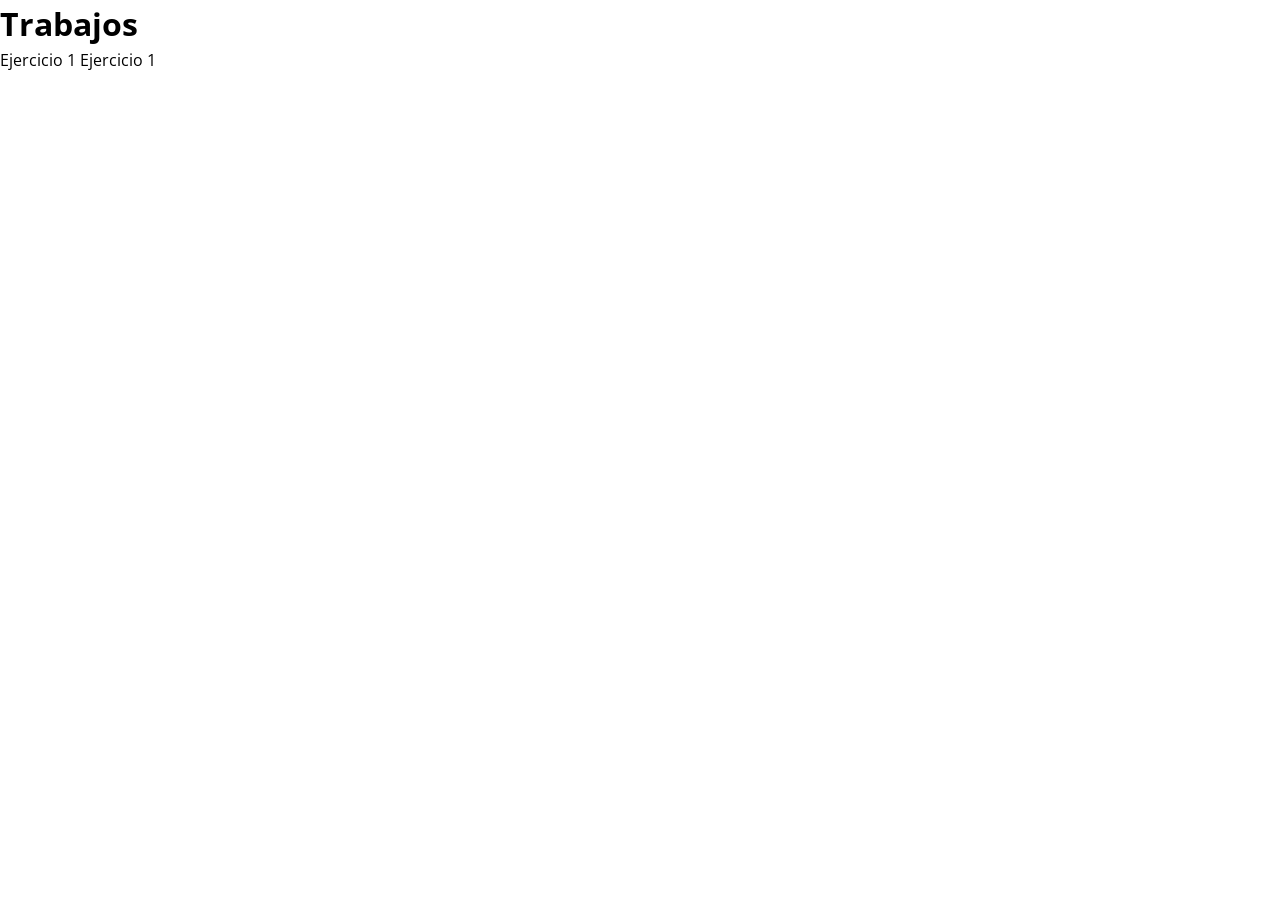
<file: index.html>
<!doctype html>
<html lang="es">
  <head>
    <meta charset="UTF-8" />
    <meta name="viewport" content="width=device-width, initial-scale=1.0" />
    <link rel="stylesheet" href="style.css" />
    <title>Trabajos de Tipografía Avanzada</title>
  </head>
  <body>
    <h1>Trabajos</h1>
    <a href="ejercicio1.html">Ejercicio 1</a>
    <a href="ejercicio5.html">Ejercicio 1</a>
  </body>
</html>
</file>
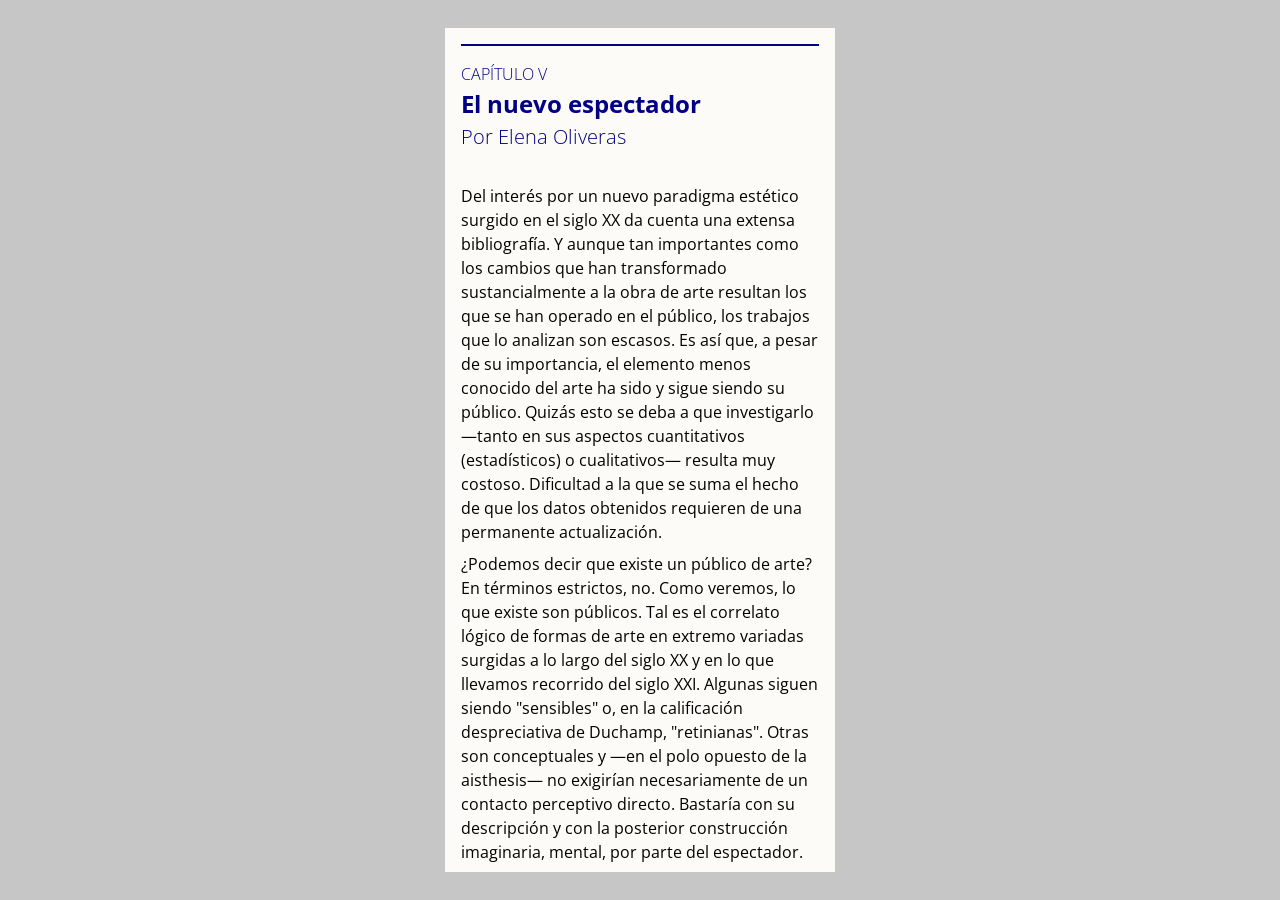
<file: ejercicio1.html>
<!doctype html>
<html lang="es">
  <head>
    <meta charset="UTF-8" />
    <meta name="viewport" content="width=device-width, initial-scale=1.0" />
    <link rel="stylesheet" href="style.css" />
    <title>Trabajos de Tipografía Avanzada</title>
  </head>
  <body class="ejercicio-1">
    <div class="phone-screen">
      <div class="title">
        <h4>Capítulo V</h4>
        <h1>El nuevo espectador</h1>
        <h2>Por Elena Oliveras</h2>
      </div>
      <p>
        Del interés por un nuevo paradigma estético surgido en el siglo XX da
        cuenta una extensa bibliografía. Y aunque tan importantes como los
        cambios que han transformado sustancialmente a la obra de arte resultan
        los que se han operado en el público, los trabajos que lo analizan son
        escasos. Es así que, a pesar de su importancia, el elemento menos
        conocido del arte ha sido y sigue siendo su público. Quizás esto se deba
        a que investigarlo —tanto en sus aspectos cuantitativos (estadísticos) o
        cualitativos— resulta muy costoso. Dificultad a la que se suma el hecho
        de que los datos obtenidos requieren de una permanente actualización.
      </p>
      <p>
        ¿Podemos decir que existe un público de arte? En términos estrictos, no.
        Como veremos, lo que existe son públicos. Tal es el correlato lógico de
        formas de arte en extremo variadas surgidas a lo largo del siglo XX y en
        lo que llevamos recorrido del siglo XXI. Algunas siguen siendo
        "sensibles" o, en la calificación despreciativa de Duchamp,
        "retinianas". Otras son conceptuales y —en el polo opuesto de la
        aisthesis— no exigirían necesariamente de un contacto perceptivo
        directo. Bastaría con su descripción y con la posterior construcción
        imaginaria, mental, por parte del espectador.
      </p>
      <p>
        La diversidad de receptores depende asimismo del ámbito dentro del cual
        se encuentran las obras: algunas circulan dentro del recinto tradicional
        del museo o de la galería, mientras que otras lo hacen fuera de él, en
        la extensión urbana, principalmente en el espacio abierto de calles y de
        plazas.
      </p>
      <p>
        Por otra parte, en las últimas décadas, una forma de arte electrónico —
        el net art— se expande en el espacio virtual de Internet. Con un mínimo
        esfuerzo físico, las obras son bajadas por usuarios "en pantuflas" que
        interactúan con ellas en la intimidad del hogar, acentuando lo que
        Virilio definió como "sedentarismo definitivo",<sup
          ><a href="#nota-1" id="llamada-1">1</a></sup
        >
        característico de nuestro tiempo. Sorprende que ochenta años atrás, en
        sus Pieces sur l'art (1928), Valéry se haya anticipado a la actual
        situación de delivery cultural al destacar que así como el agua, el gas
        o la corriente eléctrica vienen de lejos a nuestras casas, igualmente
        nos llegarán sonidos e imágenes visuales a través de máquinas que
        "hablan" y muestran formas en movimiento.
      </p>
      <p class="quote">
        Las obras adquirirán una especie de ubicuidad. Su presencia inmediata o
        su restitución en cualquier momento obedecerán a una llamada nuestra. Ya
        no estarán sólo en sí mismas, sino todas en donde haya alguien y un
        aparato. Ya no serán sino diversos tipos de fuente u origen, y se
        encontrarán o reencontrarán íntegros sus beneficios en donde se desee.
        Tal como el agua, el gas o la corriente eléctrica vienen de lejos a
        nuestras casas para atender nuestras necesidades con un esfuerzo casi
        nulo, así nos alimentaremos de imágenes visuales o auditivas que nazcan
        y se desvanezcan al menor gesto, casi un signo.<sup
          ><a href="#nota-2" id="llamada-2">2</a></sup
        >
      </p>
      <p>
        Agrega Valéry que seguramente ningún filósofo soñó con una sociedad como
        la nuestra donde se distribuye la "Realidad Sensible a domicilio".
      </p>
      <h5>Público de arte, mirones, paseantes</h5>
      <p>
        Diferente de los "mirones" y de los "paseantes" que circulan por los
        espacios de exhibición, el "público de arte" es un tipo de público
        especializado que debe cumplir al menos con un requisito elemental: la
        conciencia de que eso que se le enfrenta es, efectivamente, una obra de
        arte. Luego, el segundo aspecto esperable, que nos acerca al "lector
        modelo" (Eco), será la capacidad de ahondar en los significados de la
        obra, de interpretarla penetrando en su corriente subterránea de
        sentido. Afirma George Dickie:
      </p>
      <p class="quote">
        El rol de un miembro del público tiene dos aspectos centrales. Primero,
        está el aspecto general que es característico de todos los miembros de
        los públicos de arte, a saber, la conciencia de que lo que se les
        presenta es arte. El segundo aspecto del rol de un miembro del público
        es la amplia variedad de capacidades y sensibilidades que permiten a uno
        percibir y comprender el tipo particular de arte que se les
        presenta.<sup><a href="#nota-3" id="llamada-3">3</a></sup>
      </p>
      <p>
        El hermetismo y la complejidad del arte contemporáneo hace que no sean
        pocos los que, enfrentados a la obra, quedan fuera del fenómeno del
        arte. Podemos encontrar una puesta en escena metafórica de la división
        del público en la instalación de Dan Graham, Espacio público/Dos
        audiencias. Presentada en la Bienal de Venecia de 1976, la obra dio
        título, en 2006, a una muestra del Museo de Arte Contemporáneo de
        Barcelona. En ella se escenifican problemas del lenguaje y del público,
        quien es invitado a ingresar en los planos espejados y
        multidireccionales de la instalación. Mientras que algunos no aceptaban
        el desafío (quedaban afuera), otros se detenían e ingresaban en la obra
        observándola desde distintos ángulos, intentando averiguar qué era lo
        que, en realidad, se les ofrecía. Como La Pileta de Leandro Erlich, que
        describiremos más abajo, la citada obra de Graham nos lleva a decidir de
        qué lado nos ubicamos y a tomar conciencia del límite (a veces leve)
        entre dentro /fuera. La operación de decisión y la puesta a prueba de
        una disposición particular que nos permita participar de la obra no
        resulta requisito del arte más tradicional cuando éste se presenta
        "reposante como un buen sillón", en el decir de Henri Matisse.
      </p>
      <p>
        Para cierto tipo de audiencia (la que queda fuera de la obra), lo que el
        museo abierto a un nuevo paradigma ofrece como arte no es más que un
        juego ingenioso, una broma o un fait de scandal pensado para fama del
        artista, con positivos efectos en el mercado. Para otro tipo de
        audiencia, las obras preguntan; se presentan, por lo tanto, como
        "problema" a resolver. Problema que será fuente - de un nuevo placer
        —teorético— que vendrá a sumarse al (tradicional) placer estético.
      </p>
      <p>
        Como observara Dickie, al requisito básico de reconocimiento del
        estatuto artístico —esto es una obra de arte— el público de arte agrega
        competencias individuales, formación e información teórica e histórica
        para llegar a captar los sentidos de la obra, entrando en sintonía con
        sus intenciones no explícitas. De este modo, ella se enriquece
        completándose, transitoriamente, con cada nueva lectura del espectador.
      </p>
      <p>
        Y esto no sólo es válido para el arte contemporáneo sino para todo tipo
        de arte. La Virgen de las Rocas (hacia 1483) de Leonardo —que muestra un
        acontecimiento de la infancia de Jesús en el que interviene el arcángel
        Uriel— también tiene sus claves, al igual queda Alegoría de la Primavera
        (hacia 1478) de Botticelli. Se hace necesario, en este caso, relacionar
        lo representado con los poemas de Angelo Poliziano, con ideas de la
        filosofía neoplatónica y con los proyectos propagandísticos de Lorenzo
        de Médicis.<sup><a href="#nota-4" id="llamada-4">4</a></sup>
      </p>
      <p>
        Debemos agregar que, no obstante la importancia del receptor, el
        estatuto ontológico de la obra de arte no es fruto de una apreciación
        individual. Una obra que me gusta no es necesariamente una "obra de
        arte". Para que lo sea hace falta una apreciación / decisión de la
        institución arte. De acuerdo con la teoría no inmanentista de Dickie
        (véase el capítulo I), para. que algo sea —socialmente— reconocido como
        arte, es preciso que ingrese en el "mundo del arte", integrado por
        artistas, teóricos e historiadores del arte, curadores, críticos,
        coleccionistas, directores de museo, galeristas y también el público de
        arte.
      </p>
      <p>
        El principal problema para el reconocimiento de algunos objetos como
        "obras de arte" es la propia naturaleza —informal— de la "institución
        arte". No existe, como en el caso de la declaración de marido y mujer
        hecha por un juez, un trasfondo de leyes y de reglas que legitimen de
        modo formal la declaración "esto es una obra de arte".
      </p>
      <p>
        Burger explica que el concepto de "institución arte" refiere tanto al
        aparato de producción y distribución del arte como a las ideas que sobre
        el arte dominan en una época dada y que determinan esencialmente la
        recepción de obras.<sup><a href="#nota-5" id="llamada-5">5</a></sup> No
        limitadas a legalidades coercitivas, esas ideas no sólo son cambiantes;
        también pueden ser antagónicas, lo que resalta de modo drástico con la
        inclusión del ready-made, del objeto extraartístico ya hecho, como obra
        de arte (véase el capítulo III).
      </p>
      <h5>¿El arte es para todos?</h5>
      <p>
        Antes de la aparición del nuevo paradigma estético que inaugura el siglo
        XX, el arte ostentaba claramente la notación "arte"; la escultura
        descansaba, entronizada, sobre un pedestal, mientras que el marco
        servía, en la pintura, de separación entre lo artístico y lo no
        artístico.
      </p>
      <p>
        Diferente de un arte definido, el de hoy pasa a ser un campo abierto a
        una reorganización continua. Piedras o trozos de maderas que se acumulan
        en el suelo, objetos industriales de uso cotidiano o actos cotidianos,
        como el de vestirse o comer, pasan a ser insólitos —y hasta irritantes—
        casos de obras de arte. Nada facilita el contacto del espectador con la
        obra, por lo que se mantiene en plena vigencia lo apuntado por Adorno
        hace más de treinta años:
      </p>
      <p class="quote">
        Ha llegado a ser evidente que nada referente al arte es evidente: ni en
        él mismo, ni en su relación con la totalidad, ni siquiera en su derecho
        a la existencia. En arte todo se ha hecho posible, se ha franqueado la
        puerta a la infinitud y la reflexión tiene que enfrentarse con ello?<sup
          ><a href="#nota-6" id="llamada-6">6</a></sup
        >
      </p>
      <p>
        Siguiendo a Adorno, diremos —aunque mucho nos pese— que el arte no es
        comunicación, que la función del "arte autónomo" (véase el capítulo IV)
        es registrar el presente, ser síntoma del espíritu del tiempo, y esto no
        siempre puede ni debe ser dicho en términos evidentes, explícitos o
        comprensibles para todos. Una excesiva claridad (el didactismo)
        desnaturalizaría el mensaje de la obra, anularía lo que le es esencial:
        su complejidad semántica.
      </p>
      <p>
        Además, siendo el arte síntoma del tiempo, y si el nuestro es el de la
        contradicción —a mayor enriquecimiento tecnológico, mayor pobreza o
        marginalidad— y el de la especialización que cada vez más dividen a las
        comunidades de pensadores y científicos ¿cómo pretender que el arte sea
        para todos?
      </p>
      <p>
        Precisamente, la mayor dificultad a la que deben enfrentarse hoy las
        instituciones culturales es, por un lado, comunicar —con la idea de que
        el arte es para todos— y, por otro, problematizar. En el primer caso se
        integra, se reconocen las capacidades de unos y de otros; en el segundo,
        se dificulta el contacto, se sorprende y se desconcierta al espectador
        invitándoselo a ver y a construir un sensorium diferente. Dice Jacques
        Ranciére:
      </p>
      <p class="quote">
        Las discusiones entabladas sobre el concepto del nuevo MOMA indicaban la
        necesidad y la dificultad de conjugar dos funciones museísticas. El
        museo del futuro debe responder a imperativos de integración, de
        reconocimiento de las capacidades de todos. Y debe al mismo tiempo
        sorprender las expectativas de quienes lo visitan y contribuir con el
        choque de la experiencia a formar un sensorium diferente.<sup
          ><a href="#nota-7" id="llamada-7">7</a></sup
        >
      </p>
      <p>
        El problema reside en haberse adoptado un tipo de relación, surgida en
        un momento de la historia, como situación generalizada ideal. En la
        Grecia clásica el arte era para todos. También en el Medioevo, cuando
        los retablos, pinturas murales o vitrales de las iglesias pasaron a ser
        la biblia pauperum, la Biblia de los pobres que no sabían latín. Así,
        para acercar a los fieles, la Iglesia le dio un nuevo sentido al
        lenguaje de los artistas plásticos y a las formas discursivas de la
        poesía y de la narrativa: enseñar el mensaje cristiano. Destaca Gadamer
        que nuestra conciencia cultural "vive ahora, en gran parte, de los
        frutos de esa decisión",<sup
          ><a href="#nota-8" id="llamada-8">8</a></sup
        >
        en tanto se desprende que el arte debe ser para todos, un lenguaje de
        formas comunes y contenidos comunes.
      </p>
      <p>
        A diferencia de determinados momentos del pasado —en los que el arte se
        insertaba en una perspectiva utópica, o mejor, eutópica<sup
          ><a href="#nota-9" id="llamada-9">9</a></sup
        >
        de integración— el arte de hoy busca lo disonante, lo desagradable
        cuando no lo tenebroso o lo abyecto. La fealdad se impone a la belleza
        (véanse los capítulos VII y IX). Y así el arte se convierte en algo con
        lo cual es muy difícil convivir. No decimos nada nuevo cuando afirmamos
        que no podríamos llevar a nuestras casas muchas de las obras del siglo
        XX, deshumanizadas según Ortega y Gasset:
      </p>
      <p class="quote">
        Con las cosas representadas en el cuadro tradicional podríamos
        ilusoriamente convivir. De la Gioconda se han enamorado muchos ingleses.
        Con las cosas representadas en el cuadro nuevo es imposible la
        convivencia... [el artista] nos deja encerrados en un universo abstruso,
        nos fuerza a tratar con objetos con los que no cabe tratar
        humanamente.<sup><a href="#nota-10" id="llamada-10">10</a></sup>
      </p>
      <p>
        El artista muchas veces paga con la marginación el ser un artista "sólo
        para el arte", autor de obras sólo para el museo (véase el capítulo II).
        Alejados del destino social del arte de la Grecia clásica o del
        Medioevo, ellos no se sienten hoy en comunidad sino que buscan su
        comunidad en el marco de un pluralismo amplio y progresivo. Aclara
        Gadamer:
      </p>
      <p>
        Pero nuestro problema es precisamente que esa integración [la del
        artista con la Iglesia o con la sociedad] ha dejado de ser evidente y,
        con ello, la autocomprensión colectiva del artista ya no existe (y no
        existe ya en el siglo - XIX). Esto es lo que se expresa en la tesis de
        Hegel [la muerte del arte].
      </p>

      <section class="footnotes">
        <ol>
          <li id="nota-1">
            <p>
              Paul Virilio. (1989), "El último vehículo", en AA.VV.,
              Videoculturas de fin de siglo, Madrid. Cátedra, p. 39
            </p>
            <a href="#llamada-1">↩</a>
          </li>
          <li id="nota-2">
            <p>
              Paul Valéry. "La conquista de la ubicuidad", en Piezas sobre el
              arte, Madrid, Visor,1999, pp. 131-13z. El citado texto de Valéry
              apareció por primera vez en De la musique avant tout chose (París,
              éditions du Tambourinaire).
            </p>
            <a href="#llamada-2">↩</a>
          </li>
          <li id="nota-3">
            <p>
              George Dickie. El círculo del arte, Buenos Aires, Paidós, zoos,
              p.103.
            </p>
            <a href="#llamada-3">↩</a>
          </li>
          <li id="nota-4">
            <p>
              Cf. Jorge López Anaya. "Los límites de lo nuevo", en revista ADN
              cultura, diario La Nación, 11/08/2007, p. 46.
            </p>
            <a href="#llamada-4">↩</a>
          </li>
          <li id="nota-5">
            <p>
              Peter Burger. Teoría de la vanguardia, Barcelona, Península, 1974,
              p. 62.
            </p>
            <a href="#llamada-5">↩</a>
          </li>
          <li id="nota-6">
            <p>
              Theodor W. Adorno. Teoría estética, Madrid, Taurus,1980, p. 9.
            </p>
            <a href="#llamada-6">↩</a>
          </li>
          <li id="nota-7">
            <p>
              Jacques Ranciére. Sobre políticas estéticas, Barcelona, Museo de
              arte contemporáneo de Barcelona (MACBA), zoos, p. 78.
            </p>
            <a href="#llamada-7">↩</a>
          </li>
          <li id="nota-8">
            <p>
              Hans G. Gadamer. La actualidad de lo bello, Barcelona,
              Paidós,1991, p. 31.
            </p>
            <a href="#llamada-8">↩</a>
          </li>
          <li id="nota-9">
            <p>
              Utopía (del griego ou = no y topos = lugar) refiere a un lugar
              imaginario más feliz que aun no se ha concretado o cuya concreción
              resulta en extremo difícil. Se la interpreta como sinónimo de
              eutopía (del griego eu = bueno, feliz). Es un lugar, mundo o país
              ideal donde dominan la fraternidad, el progreso pacífico, los
              derechos humanos; todo lo cual facilita una vida plena y dichosa.
              Fue Tomás Moro (1478-1535) quien acuñó el término. Su Utopía se
              inserta en una larga tradición, que cuenta con antecedentes en
              Platón y San Agustín.
            </p>
            <a href="#llamada-9">↩</a>
          </li>
        </ol>
      </section>
    </div>
  </body>
</html>
</file>
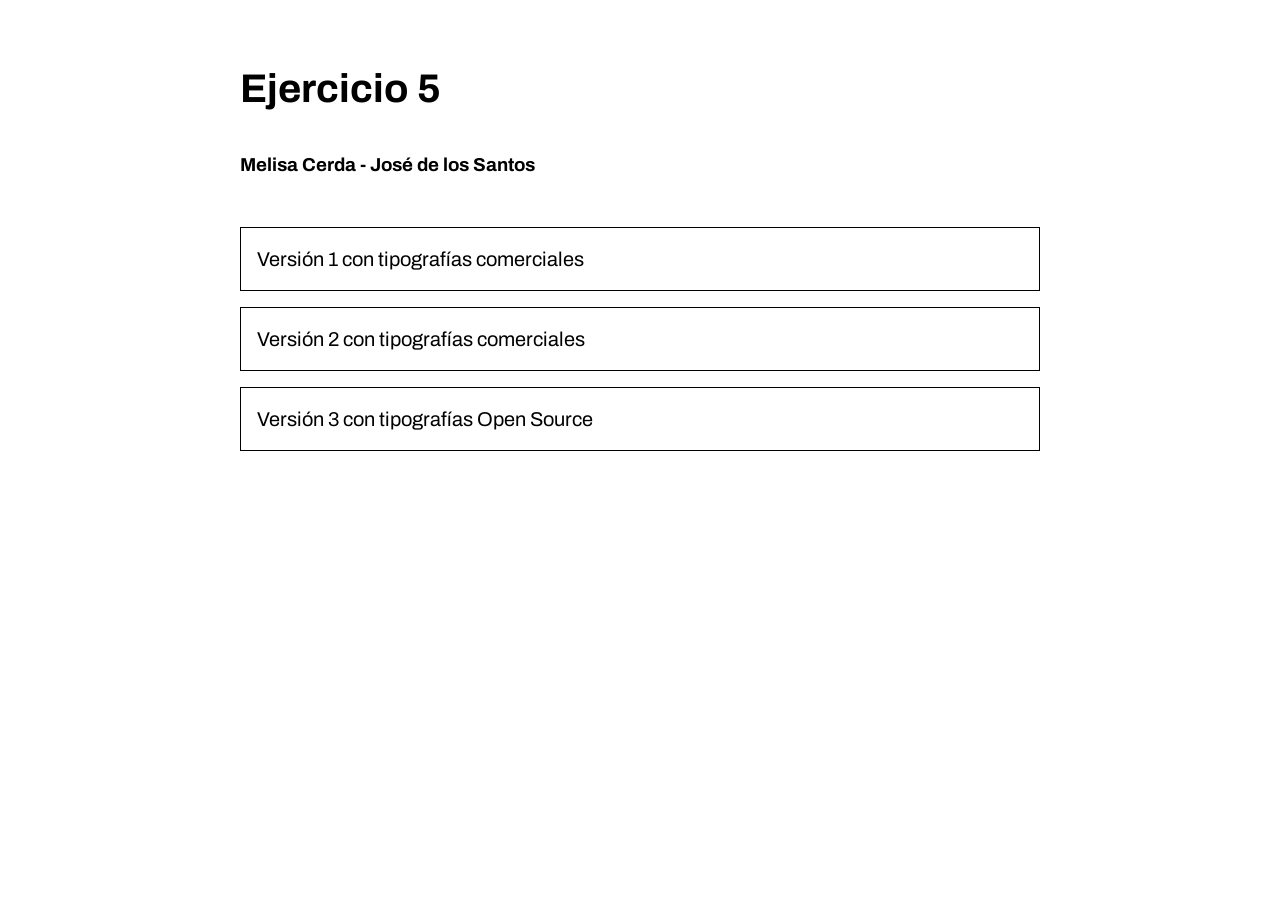
<file: ejercicio5-amplify.html>
<!doctype html>
<html lang="es">
  <head>
    <meta charset="UTF-8" />
    <meta name="viewport" content="width=device-width, initial-scale=1.0" />
    <title>Ejercicio 5 - Cerda / de los Santos</title>
    <link rel="preconnect" href="https://fonts.googleapis.com" />
    <link rel="preconnect" href="https://fonts.gstatic.com" crossorigin />
    <link
      href="https://fonts.googleapis.com/css2?family=Archivo:ital,wght@0,100..900;1,100..900&display=swap"
      rel="stylesheet"
    />

    <style>
      body {
        font-family: "Archivo", sans-serif;
        margin: 0;
        padding: 2rem;
        line-height: 1.5;
      }

      main {
        max-width: 50rem;
        margin: 0 auto;
      }

      h1 {
        font-size: 2.5rem;
        margin-bottom: 2rem;
      }

      nav {
        display: flex;
        flex-direction: column;
        gap: 1rem;
        margin-top: 3rem;
      }

      nav a {
        display: block;
        padding: 1rem;
        border: 1px solid currentColor;
        color: inherit;
        text-decoration: none;
        font-size: 1.25rem;
      }

      nav a:hover {
        background: black;
        color: white;
      }
    </style>
  </head>

  <body>
    <main>
      <h1>Ejercicio 5</h1>
      <h3>Melisa Cerda - José de los Santos</h3>

      <nav aria-label="Navegación principal">
        <a href="versiones/comercial-v1.html"
          >Versión 1 con tipografías comerciales</a
        >
        <a href="versiones/comercial-v2.html"
          >Versión 2 con tipografías comerciales</a
        >
        <a href="versiones/open.html">Versión 3 con tipografías Open Source</a>
      </nav>
    </main>
  </body>
</html>
</file>
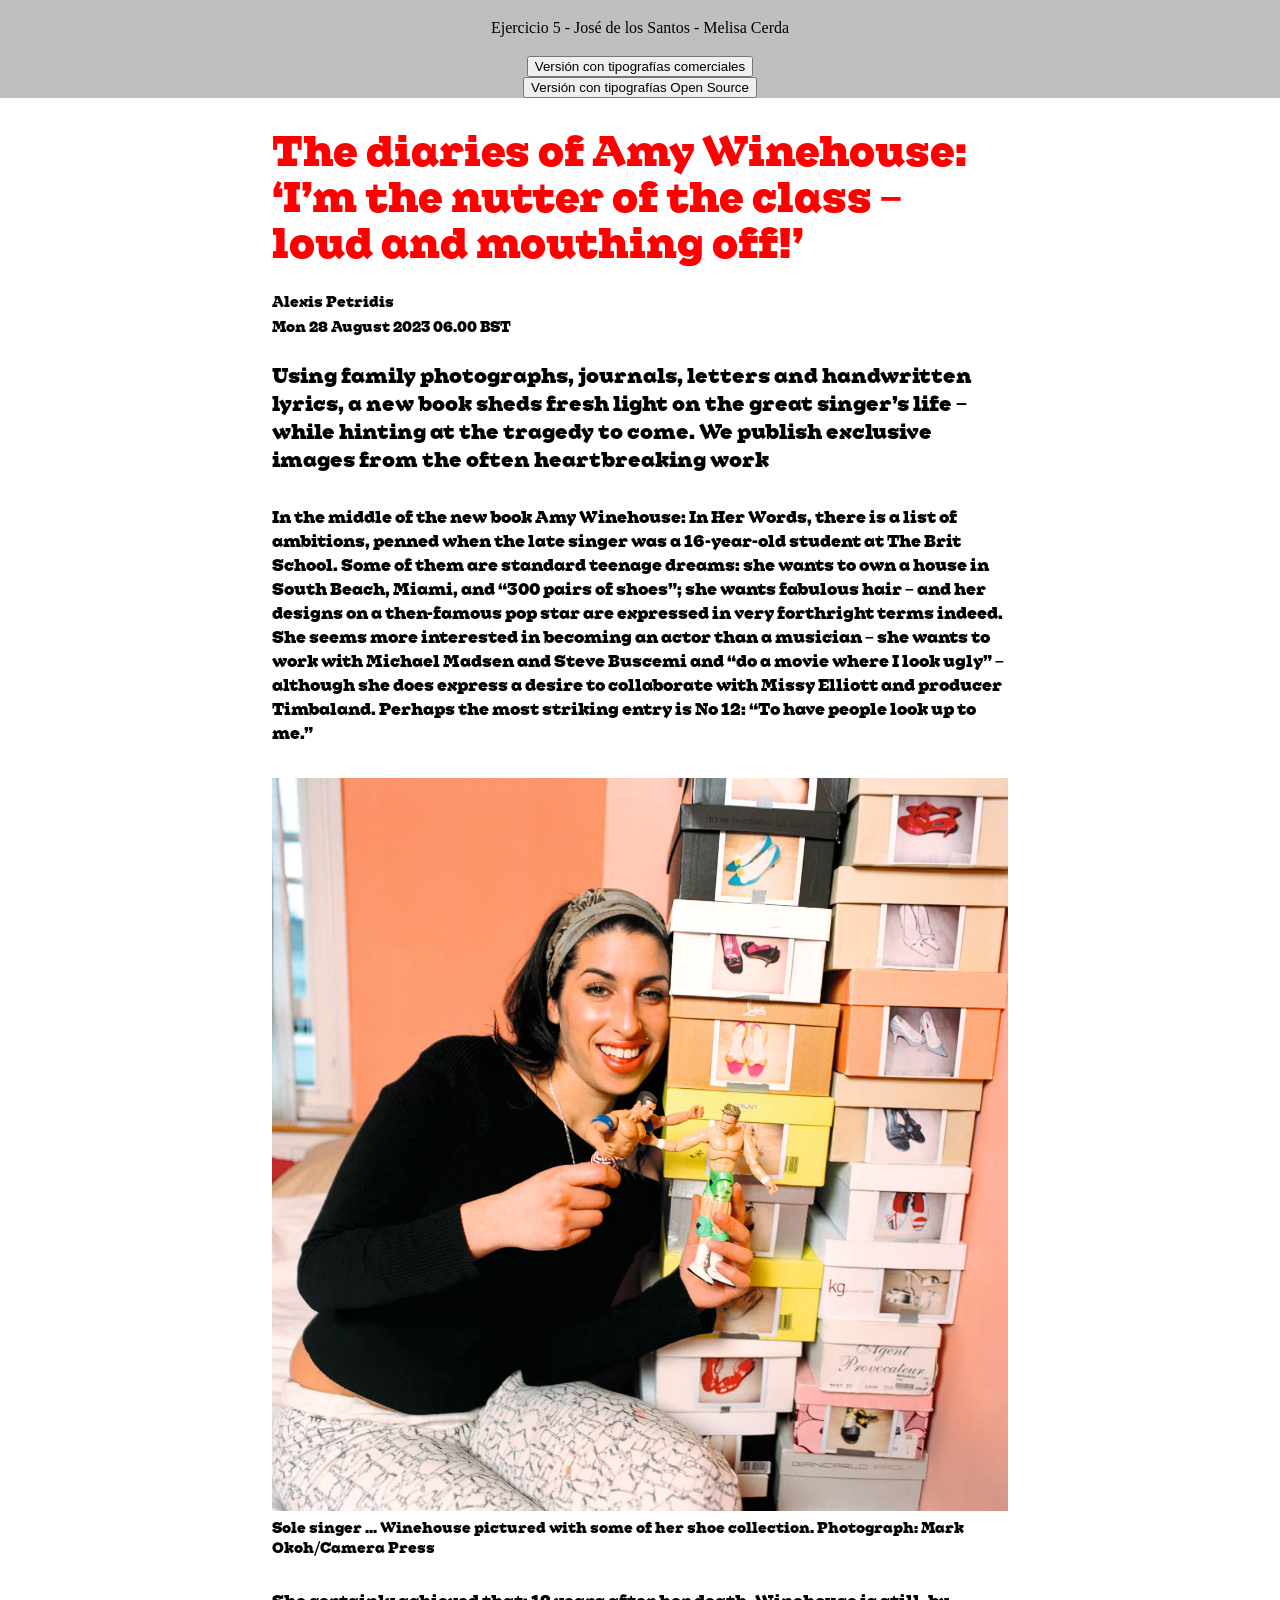
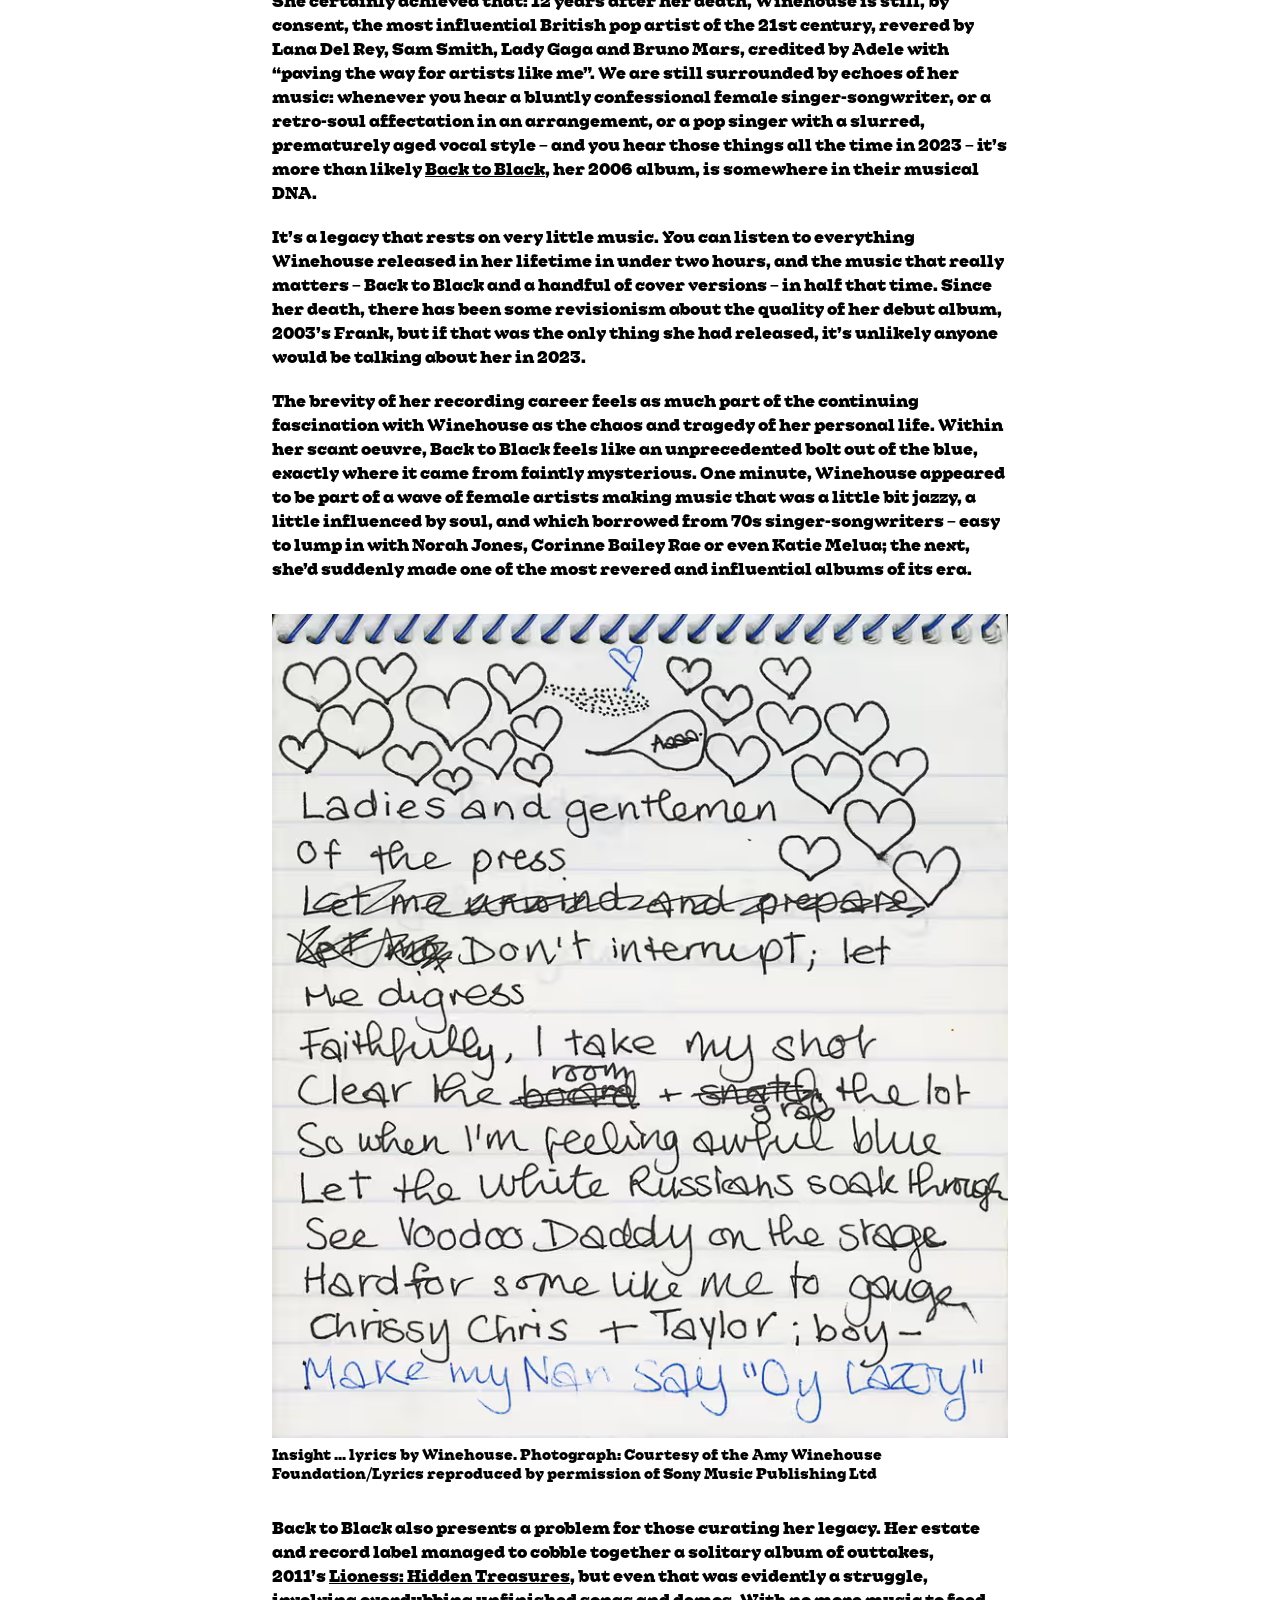
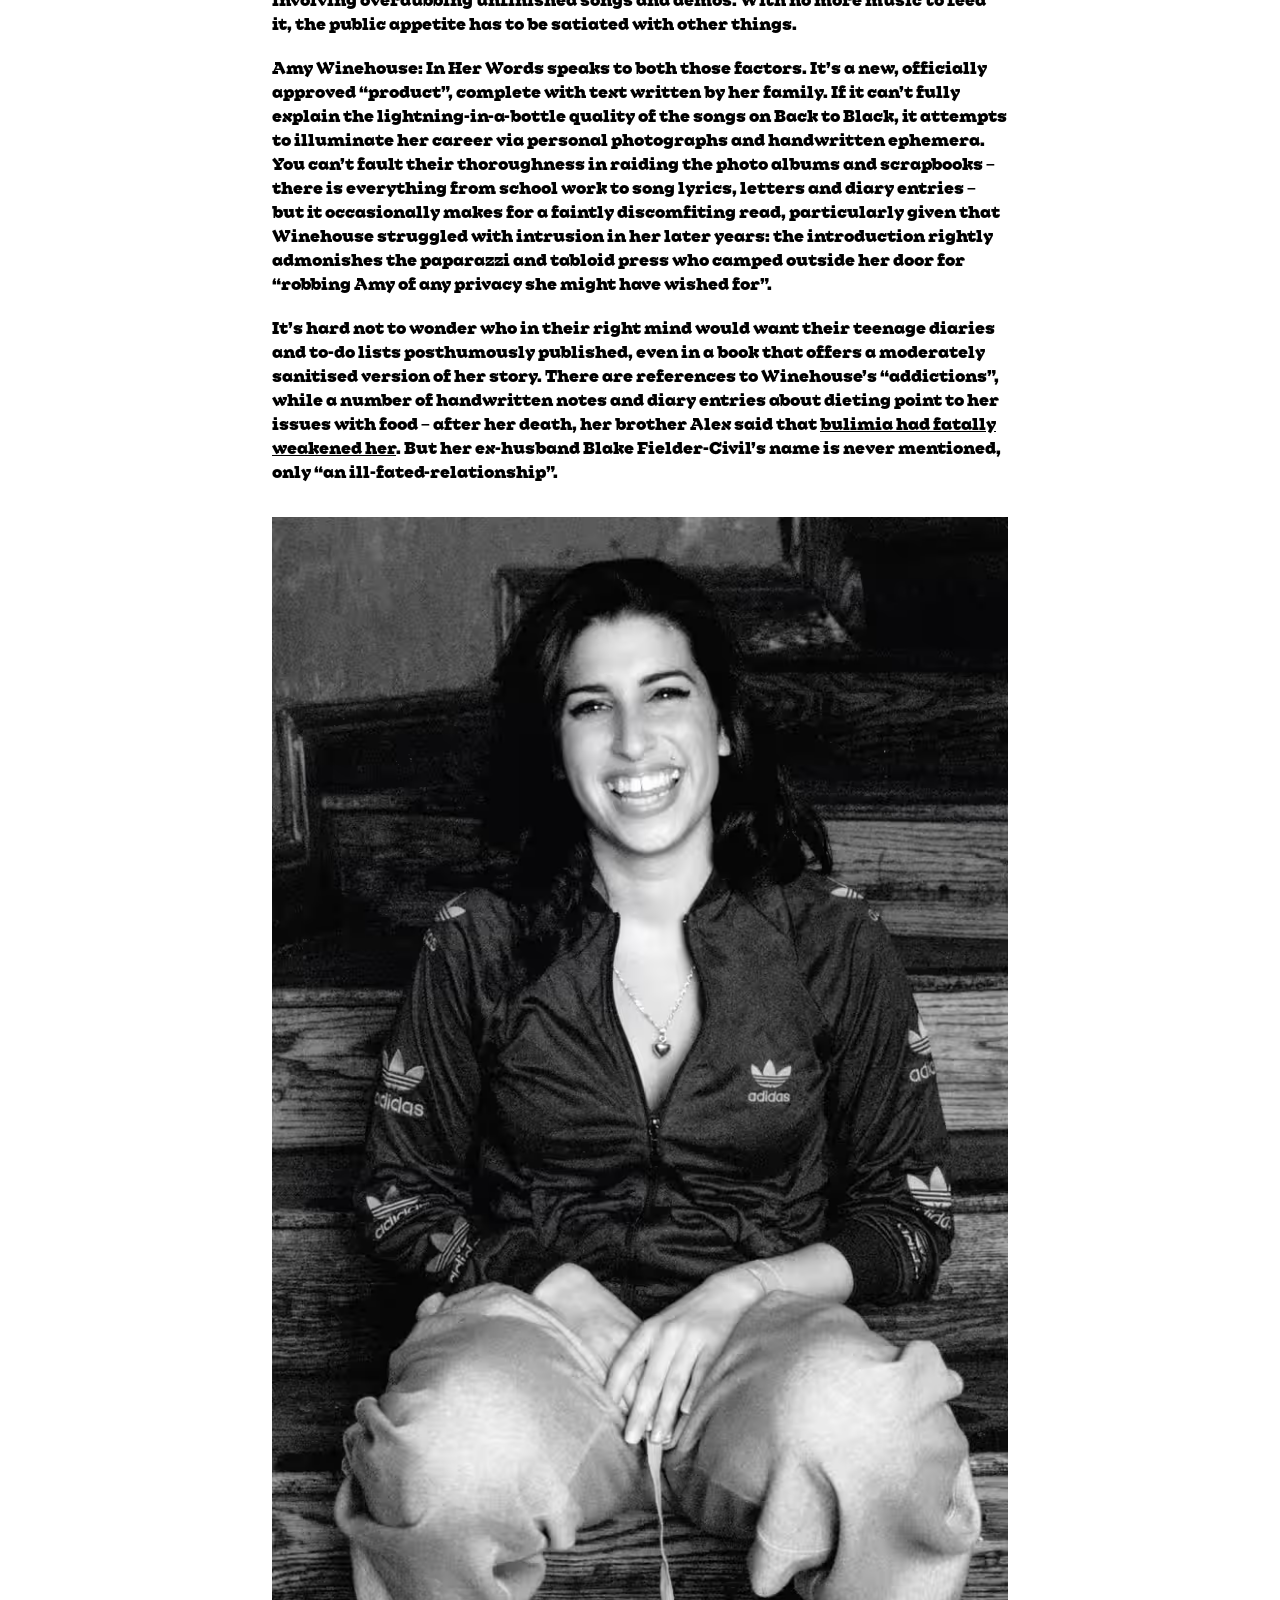
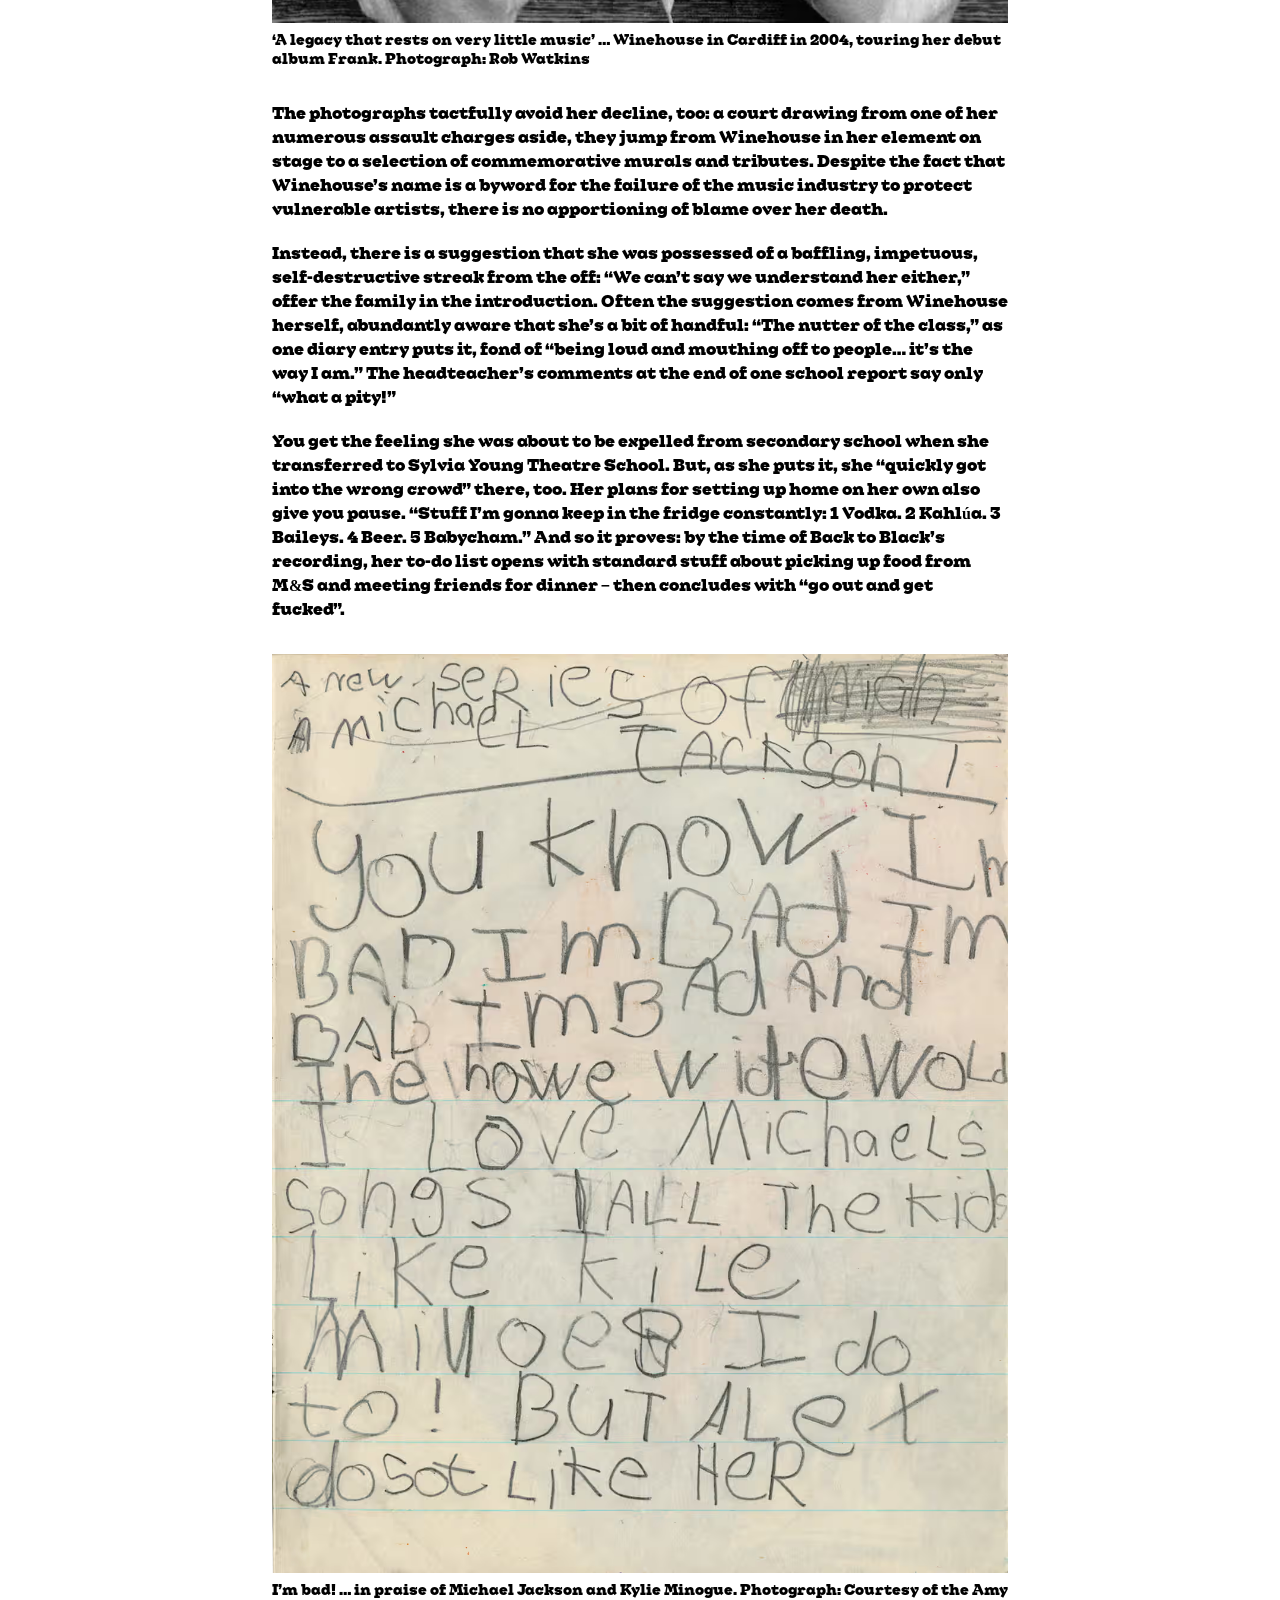
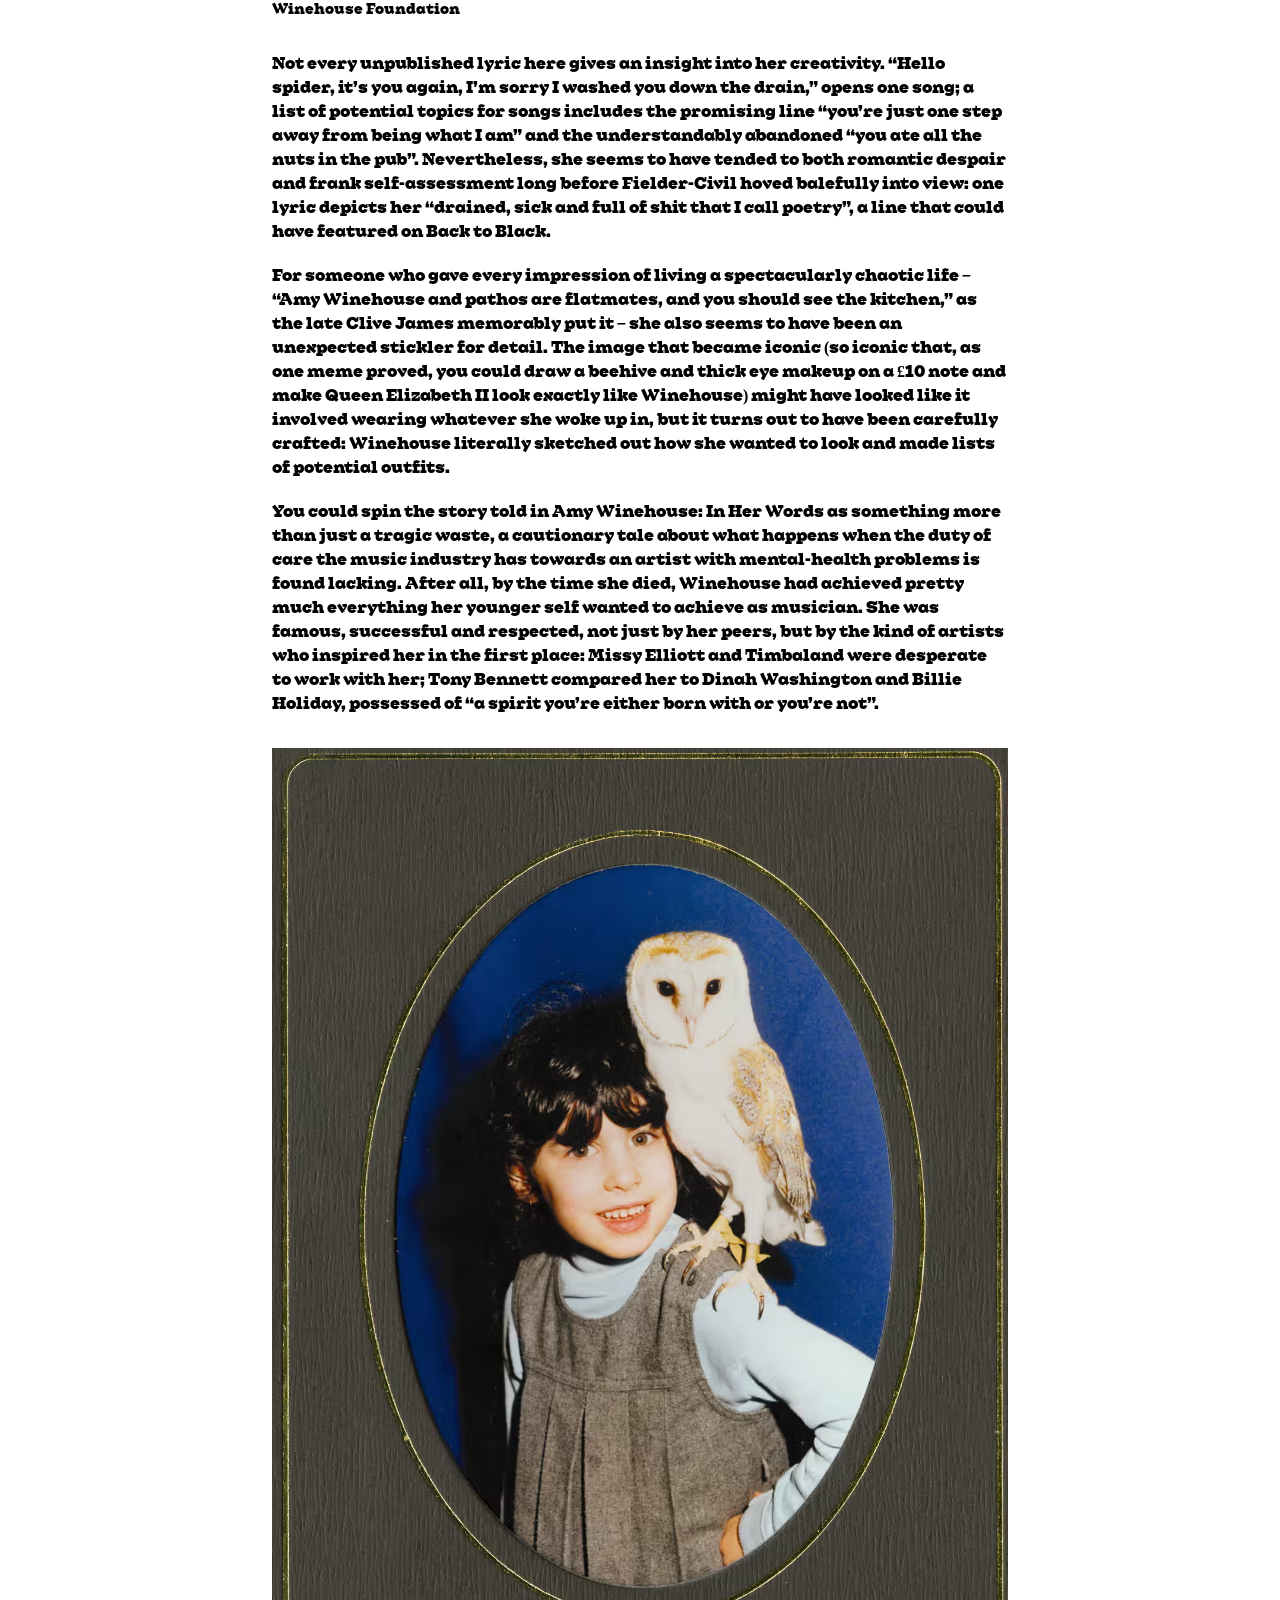
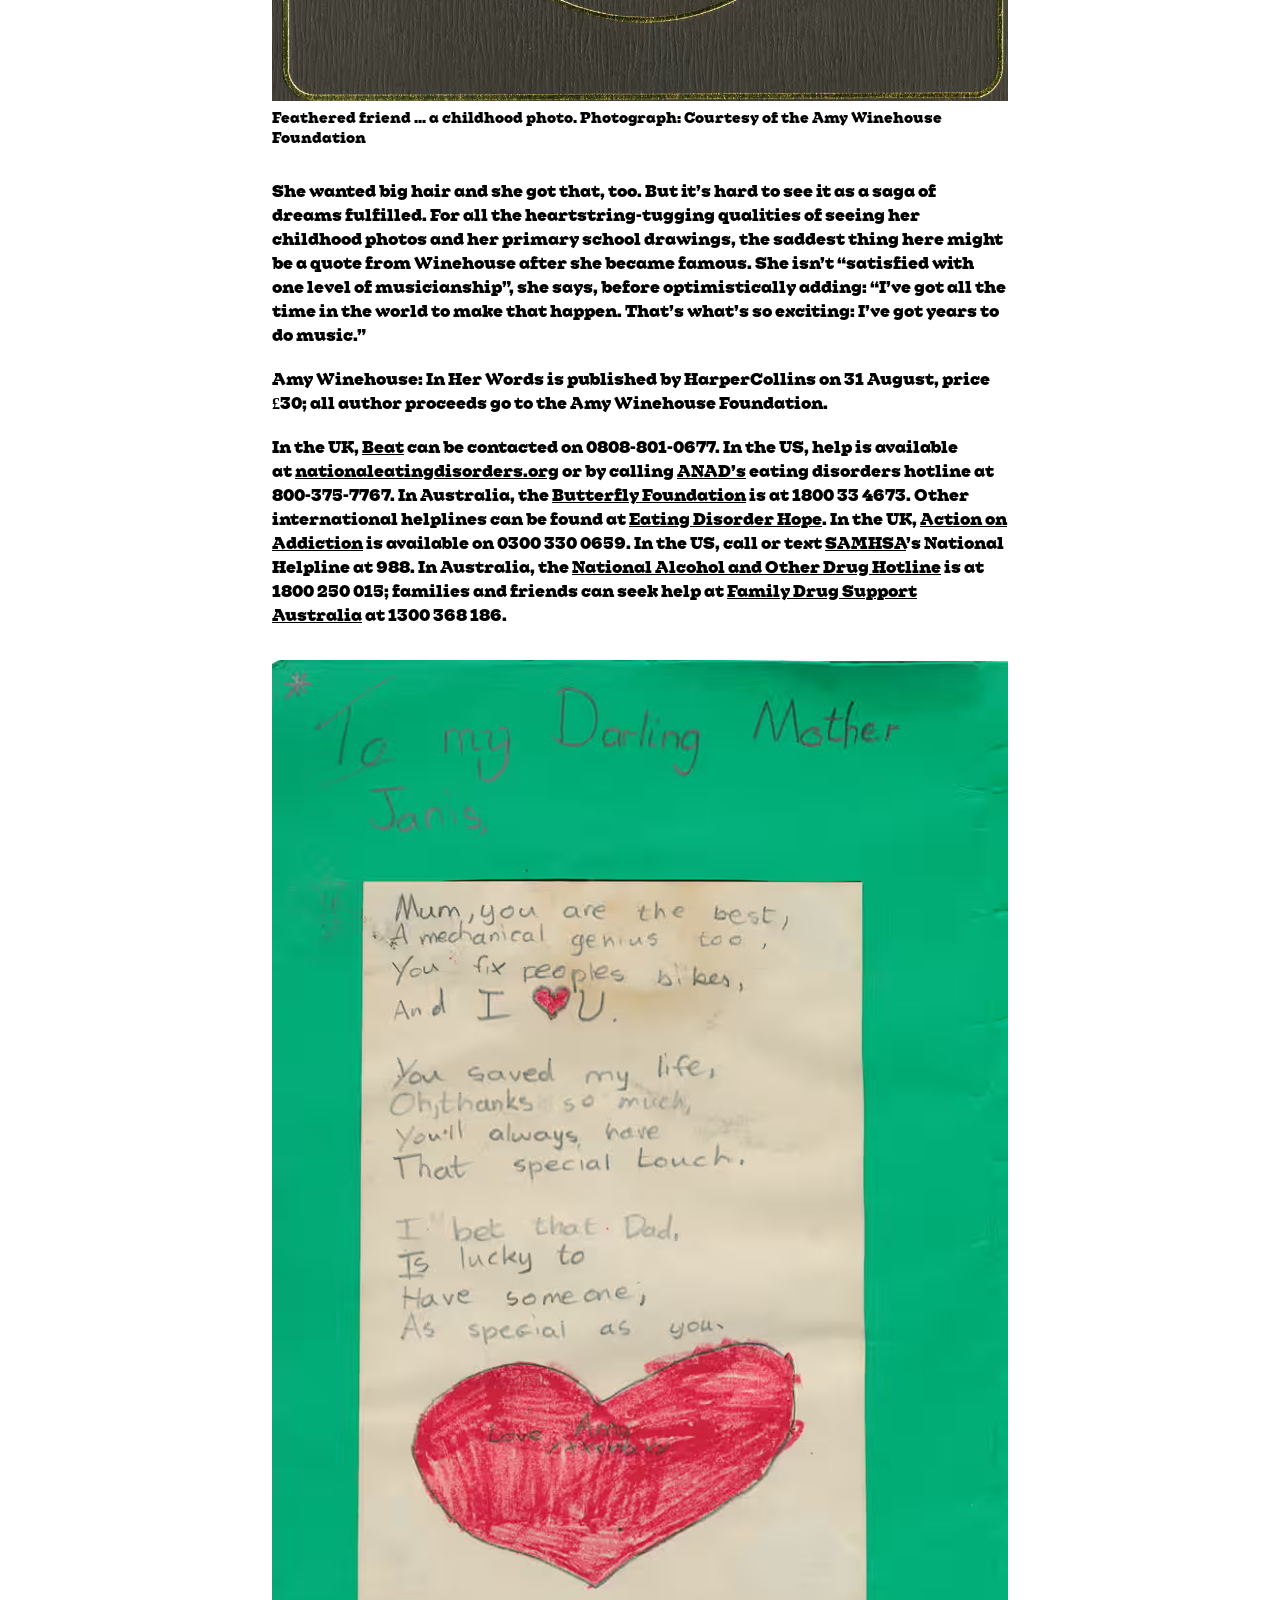
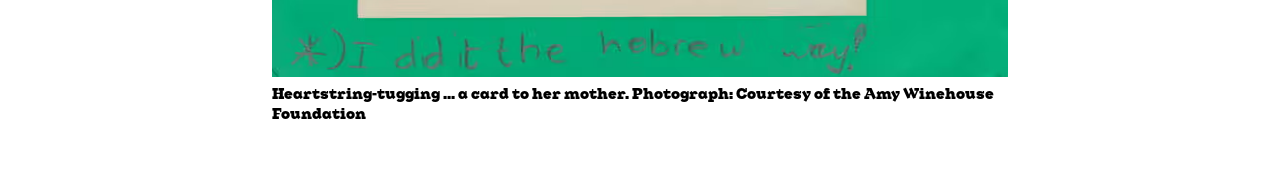
<file: ejercicio5.html>
<!doctype html>
<html lang="en">
  <head>
    <meta charset="utf-8" />
    <meta name="viewport" content="width=device-width, initial-scale=1" />
    <title>
      The diaries of Amy Winehouse: ‘I’m the nutter of the class – loud and
      mouthing off!’
    </title>
    <link rel="stylesheet" href="style-ej5.css" />
  </head>
  <body class="ejercicio-5">
    <div class="intro">
      <p>Ejercicio 5 - José de los Santos - Melisa Cerda</p>
      <button onclick="cambiarEstilo('estilo-a')">
        Versión con tipografías comerciales
      </button>
      <button onclick="cambiarEstilo('estilo-b')">
        Versión con tipografías Open Source
      </button>
    </div>
    <main class="estilo-a">
      <header>
        <h1>
          The diaries of Amy Winehouse: ‘I’m the nutter of the class – loud and
          mouthing off!’
        </h1>
        <p class="byline">Alexis Petridis</p>
        <p class="date">Mon 28 August 2023 06.00 BST</p>
        <p class="bajada">
          Using family photographs, journals, letters and handwritten lyrics, a
          new book sheds fresh light on the great singer’s life – while hinting
          at the tragedy to come. We publish exclusive images from the often
          heartbreaking work
        </p>
      </header>
      <article>
        <p>
          In the middle of the new book Amy Winehouse: In Her Words, there is a
          list of ambitions, penned when the late singer was a 16-year-old
          student at The Brit School. Some of them are standard teenage dreams:
          she wants to own a house in South Beach, Miami, and “300 pairs of
          shoes”; she wants fabulous hair – and her designs on a then-famous pop
          star are expressed in very forthright terms indeed. She seems more
          interested in becoming an actor than a musician – she wants to work
          with Michael Madsen and Steve Buscemi and “do a movie where I look
          ugly” – although she does express a desire to collaborate with Missy
          Elliott and producer Timbaland. Perhaps the most striking entry is No
          12: “To have people look up to me.”
        </p>

        <figure>
          <img src="img/AW-img-1.avif" alt="" />
          <figcaption>
            Sole singer ... Winehouse pictured with some of her shoe
            collection. Photograph: Mark Okoh/Camera Press
          </figcaption>
        </figure>
        <p>
          She certainly achieved that: 12 years after her death, Winehouse is
          still, by consent, the most influential British pop artist of the 21st
          century, revered by Lana Del Rey, Sam Smith, Lady Gaga and Bruno Mars,
          credited by Adele with “paving the way for artists like me”. We are
          still surrounded by echoes of her music: whenever you hear a bluntly
          confessional female singer-songwriter, or a retro-soul affectation in
          an arrangement, or a pop singer with a slurred, prematurely aged vocal
          style – and you hear those things all the time in 2023 – it’s more
          than likely <a
            href="https://www.theguardian.com/music/2019/sep/13/best-album-21st-century-amy-winehouse-back-to-black"
            >Back to Black</a
          >, her 2006 album, is somewhere in their musical DNA.
        </p>

        <p>
          It’s a legacy that rests on very little music. You can listen to
          everything Winehouse released in her lifetime in under two hours, and
          the music that really matters – Back to Black and a handful of cover
          versions – in half that time. Since her death, there has been some
          revisionism about the quality of her debut album, 2003’s Frank, but if
          that was the only thing she had released, it’s unlikely anyone would
          be talking about her in 2023.
        </p>

        <p>
          The brevity of her recording career feels as much part of the
          continuing fascination with Winehouse as the chaos and tragedy of her
          personal life. Within her scant oeuvre, Back to Black feels like an
          unprecedented bolt out of the blue, exactly where it came from faintly
          mysterious. One minute, Winehouse appeared to be part of a wave of
          female artists making music that was a little bit jazzy, a little
          influenced by soul, and which borrowed from 70s singer-songwriters –
          easy to lump in with Norah Jones, Corinne Bailey Rae or even Katie
          Melua; the next, she’d suddenly made one of the most revered and
          influential albums of its era.
        </p>

        <figure>
          <img src="img/AW-img-2.avif" alt="" />
          <figcaption>
            Insight ... lyrics by Winehouse. Photograph: Courtesy of the Amy
            Winehouse Foundation/Lyrics reproduced by permission of Sony Music
            Publishing Ltd
          </figcaption>
        </figure>
        <p>
          Back to Black also presents a problem for those curating her legacy.
          Her estate and record label managed to cobble together a solitary
          album of outtakes, 2011’s <a
            href="https://www.theguardian.com/music/2011/dec/01/amy-winehouse-lioness-hidden-treasures-review"
            >Lioness: Hidden Treasures</a
          >, but even that was evidently a struggle, involving overdubbing
          unfinished songs and demos. With no more music to feed it, the public
          appetite has to be satiated with other things.
        </p>

        <p>
          Amy Winehouse: In Her Words speaks to both those factors. It’s a new,
          officially approved “product”, complete with text written by her
          family. If it can’t fully explain the lightning-in-a-bottle quality of
          the songs on Back to Black, it attempts to illuminate her career via
          personal photographs and handwritten ephemera. You can’t fault their
          thoroughness in raiding the photo albums and scrapbooks – there is
          everything from school work to song lyrics, letters and diary entries
          – but it occasionally makes for a faintly discomfiting read,
          particularly given that Winehouse struggled with intrusion in her
          later years: the introduction rightly admonishes the paparazzi and
          tabloid press who camped outside her door for “robbing Amy of any
          privacy she might have wished for”.
        </p>

        <p>
          It’s hard not to wonder who in their right mind would want their
          teenage diaries and to-do lists posthumously published, even in a book
          that offers a moderately sanitised version of her story. There are
          references to Winehouse’s “addictions”, while a number of handwritten
          notes and diary entries about dieting point to her issues with food –
          after her death, her brother Alex said that <a
            href="https://www.theguardian.com/music/2013/jun/23/amy-winehouse-bulimia-killed-her-says-brother"
            >bulimia had fatally weakened her</a
          >. But her ex-husband Blake Fielder-Civil’s name is never mentioned,
          only “an ill-fated-relationship”.
        </p>

        <figure>
          <img src="img/AW-img-3.avif" alt="" />
          <figcaption>
            ‘A legacy that rests on very little music’ … Winehouse in Cardiff in
            2004, touring her debut album Frank. Photograph: Rob Watkins
          </figcaption>
        </figure>
        <p>
          The photographs tactfully avoid her decline, too: a court drawing from
          one of her numerous assault charges aside, they jump from Winehouse in
          her element on stage to a selection of commemorative murals and
          tributes. Despite the fact that Winehouse’s name is a byword for the
          failure of the music industry to protect vulnerable artists, there is
          no apportioning of blame over her death.
        </p>

        <p>
          Instead, there is a suggestion that she was possessed of a baffling,
          impetuous, self-destructive streak from the off: “We can’t say we
          understand her either,” offer the family in the introduction. Often
          the suggestion comes from Winehouse herself, abundantly aware that
          she’s a bit of handful: “The nutter of the class,” as one diary entry
          puts it, fond of “being loud and mouthing off to people… it’s the way
          I am.” The headteacher’s comments at the end of one school report say
          only “what a pity!”
        </p>

        <p>
          You get the feeling she was about to be expelled from secondary school
          when she transferred to Sylvia Young Theatre School. But, as she puts
          it, she “quickly got into the wrong crowd” there, too. Her plans for
          setting up home on her own also give you pause. “Stuff I’m gonna keep
          in the fridge constantly: 1 Vodka. 2 Kahlúa. 3 Baileys. 4 Beer. 5
          Babycham.” And so it proves: by the time of Back to Black’s recording,
          her to-do list opens with standard stuff about picking up food from
          M&amp;S and meeting friends for dinner – then concludes with “go out
          and get fucked”.
        </p>

        <figure>
          <img src="img/AW-img-4.avif" alt="" />
          <figcaption>
            I’m bad! … in praise of Michael Jackson and Kylie
            Minogue. Photograph: Courtesy of the Amy Winehouse Foundation
          </figcaption>
        </figure>
        <p>
          Not every unpublished lyric here gives an insight into her creativity.
          “Hello spider, it’s you again, I’m sorry I washed you down the drain,”
          opens one song; a list of potential topics for songs includes the
          promising line “you’re just one step away from being what I am” and
          the understandably abandoned “you ate all the nuts in the pub”.
          Nevertheless, she seems to have tended to both romantic despair and
          frank self-assessment long before Fielder-Civil hoved balefully into
          view: one lyric depicts her “drained, sick and full of shit that I
          call poetry”, a line that could have featured on Back to Black.
        </p>

        <p>
          For someone who gave every impression of living a spectacularly
          chaotic life – “Amy Winehouse and pathos are flatmates, and you should
          see the kitchen,” as the late Clive James memorably put it – she also
          seems to have been an unexpected stickler for detail. The image that
          became iconic (so iconic that, as one meme proved, you could draw a
          beehive and thick eye makeup on a £10 note and make Queen Elizabeth II
          look exactly like Winehouse) might have looked like it involved
          wearing whatever she woke up in, but it turns out to have been
          carefully crafted: Winehouse literally sketched out how she wanted to
          look and made lists of potential outfits.
        </p>

        <p>
          You could spin the story told in Amy Winehouse: In Her Words as
          something more than just a tragic waste, a cautionary tale about what
          happens when the duty of care the music industry has towards an artist
          with mental-health problems is found lacking. After all, by the time
          she died, Winehouse had achieved pretty much everything her younger
          self wanted to achieve as musician. She was famous, successful and
          respected, not just by her peers, but by the kind of artists who
          inspired her in the first place: Missy Elliott and Timbaland were
          desperate to work with her; Tony Bennett compared her to Dinah
          Washington and Billie Holiday, possessed of “a spirit you’re either
          born with or you’re not”.
        </p>

        <figure>
          <img src="img/AW-img-5.avif" alt="" />
          <figcaption>
            Feathered friend ... a childhood photo. Photograph: Courtesy of the
            Amy Winehouse Foundation
          </figcaption>
        </figure>
        <p>
          She wanted big hair and she got that, too. But it’s hard to see it as
          a saga of dreams fulfilled. For all the heartstring-tugging qualities
          of seeing her childhood photos and her primary school drawings, the
          saddest thing here might be a quote from Winehouse after she became
          famous. She isn’t “satisfied with one level of musicianship”, she
          says, before optimistically adding: “I’ve got all the time in the
          world to make that happen. That’s what’s so exciting: I’ve got years
          to do music.”
        </p>

        <p>
          Amy Winehouse: In Her Words is published by HarperCollins on 31
          August, price £30; all author proceeds go to the Amy Winehouse
          Foundation.
        </p>

        <p>
          In the UK, <a href="https://www.beateatingdisorders.org.uk/">Beat</a
          > can be contacted on 0808-801-0677. In the US, help is available
          at <a href="http://nationaleatingdisorders.org/"
            >nationaleatingdisorders.org</a
          > or by calling <a
            href="https://anad.org/get-help/eating-disorders-helpline/"
            >ANAD’s</a
          > eating disorders hotline at 800-375-7767. In Australia, the <a
            href="https://butterfly.org.au/"
            >Butterfly Foundation</a
          > is at 1800 33 4673. Other international helplines can be found at <a
            href="https://www.eatingdisorderhope.com/treatment-for-eating-disorders/international"
            >Eating Disorder Hope</a
          >. In the UK, <a href="https://www.actiononaddiction.org.uk/"
            >Action on Addiction</a
          > is available on 0300 330 0659. In the US, call or text <a
            href="https://www.samhsa.gov/"
            >SAMHSA</a
          >’s National Helpline at 988. In Australia, the <a
            href="https://www.health.gov.au/contacts/national-alcohol-and-other-drug-hotline-contact"
            >National Alcohol and Other Drug Hotline</a
          > is at 1800 250 015; families and friends can seek help at <a
            href="https://www.fds.org.au/"
            >Family Drug Support Australia</a
          > at 1300 368 186.
        </p>

        <figure>
          <img src="img/AW-img-6.avif" alt="" />
          <figcaption>
            Heartstring-tugging ... a card to her mother. Photograph: Courtesy
            of the Amy Winehouse Foundation
          </figcaption>
        </figure>
      </article>
    </main>
  </body>
  <script>
    function cambiarEstilo(estilo) {
      const contenedor = document.querySelector("main");

      contenedor.classList.remove("estilo-a", "estilo-b");
      contenedor.classList.add(estilo);
    }
  </script>
</html>
</file>
<file: style.css>
@import url("https://fonts.googleapis.com/css2?family=Open+Sans:ital,wght@0,300..800;1,300..800&display=swap");

*,
*::before,
*::after {
  box-sizing: border-box;
}

html,
body {
  margin: 0;
  padding: 0;
}

h1,
h2,
h3,
h4,
h5,
h6,
p,
ul,
ol,
figure {
  margin: 0;
  padding: 0;
}

ul {
  list-style: none;
}

a {
  color: inherit;
  text-decoration: none;
}

img,
svg {
  display: block;
  max-width: 100%;
}

button,
input,
textarea,
select {
  font: inherit;
}

button {
  border: 0;
  background: none;
  padding: 0;
}

body {
  min-height: 100vh;
  line-height: 1.5;
  -webkit-font-smoothing: antialiased;
  font-family: "Open Sans", sans-serif;
}

sup {
  position: relative;
  top: -0.3em;
  font-size: 0.7em;
  line-height: 0;
}

.ejercicio-1 {
  background: #c6c6c6;
  display: flex;
  flex-direction: column;
  align-items: center;
  justify-content: center;
}

.phone-screen {
  background: #fdfbf7;
  width: 390px;
  padding: 1rem;
  height: 844px;
  overflow: scroll;
}

.phone-screen p {
  font-size: 1rem;
  hyphens: auto;
  overflow-wrap: break-word;
  margin-bottom: 0.5rem;
  line-height: 1.5;
}

.phone-screen .quote {
  font-size: 0.9rem;
  padding: 1rem 0 1rem 2.5rem;
  line-height: 175%;
}

.phone-screen h5 {
  font-size: 1rem;
  padding-top: 2rem;
  padding-bottom: 0.5rem;
  color: #000086;
}

.phone-screen h4 {
  text-transform: uppercase;
  font-size: 1rem;
  font-weight: 300;
}
.phone-screen h1 {
  font-size: 1.5rem;
  font-weight: 700;
}
.phone-screen h2 {
  font-size: 1.25rem;
  font-weight: 300;
}

.title {
  color: #000086;
  margin-bottom: 2rem;
  padding-top: 1rem;
  border-top: 2px solid #000086;
}
.footnotes {
  border-top: 1px solid #696969;
  margin-top: 2rem;
  padding: 1rem;
  color: #696969;
}

.footnotes p,
.footnotes li {
  font-size: 0.8rem;
}
.footnotes li {
  margin-bottom: 0.5rem;
}

@media (max-width: 500px) {
  .phone-screen {
    width: 100%;
    height: 100vh;
  }
}
</file>
<file: style-ej5.css>
@font-face {
  font-family: "Looklyn";
  src: url("fonts/LooklynTrial-Black.otf") format("opentype");
  font-weight: 900;
}

.intro {
  display: flex;
  flex-direction: column;
  align-items: center;
  background-color: #bfbfbf;
}

.estilo-a {
  font-family: "Looklyn", serif;
  font-weight: 900;
}

.estilo-b {
  font-family:
    "Lucida Sans", "Lucida Sans Regular", "Lucida Grande",
    "Lucida Sans Unicode", Geneva, Verdana, sans-serif;
}

html {
  font-size: 16px;
}
body {
  margin: 0;
  font-family: serif;
  line-height: 1.5;
}
main {
  max-width: 46rem;
  margin: 0 auto;
  padding: 2rem 1.25rem;
}
h1 {
  font-size: 2.5rem;
  line-height: 1.15;
  margin: 0 0 1.5rem;
  color: red;
}
.byline,
.date {
  font-size: 0.875rem;
  margin: 0.25rem 0;
}
.bajada {
  font-size: 1.25rem;
  line-height: 1.4;
  margin: 1.5rem 0 2rem;
}
article p {
  font-size: 1rem;
  margin: 0 0 1.25rem;
}
figure {
  margin: 2rem 0;
}
figure img {
  display: block;
  max-width: 100%;
  height: auto;
}
figcaption {
  font-size: 0.875rem;
  line-height: 1.4;
  margin-top: 0.5rem;
}
a {
  color: #000;
}

a:hover {
  color: red;
}
</file>
